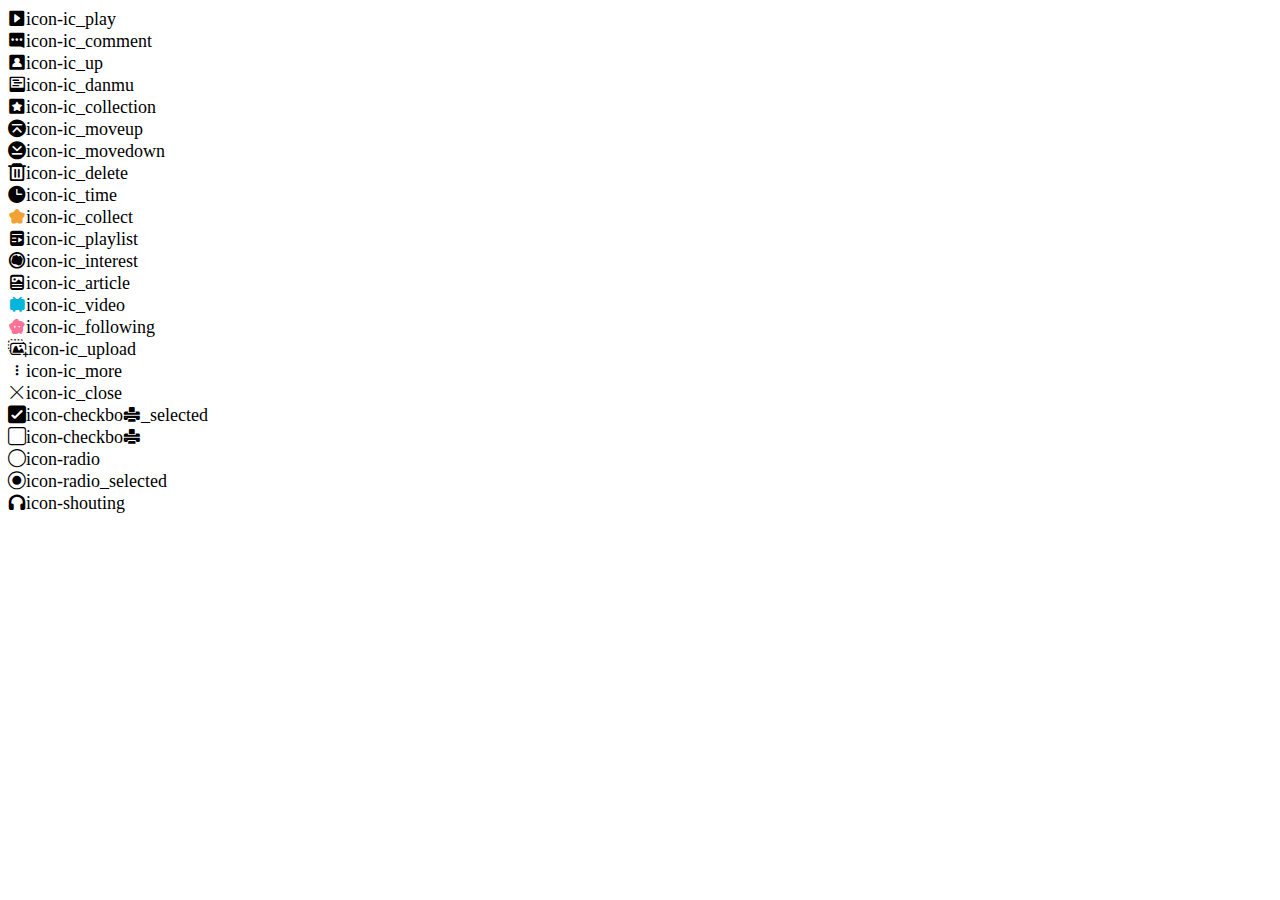
<file: public/iconfont.html>
<!DOCTYPE html>
<html>
	<head>
		<meta charset="utf-8">
		<meta http-equiv="X-UA-Compatible" content="IE=edge,chrome=1">
		<meta name="viewport" content="width=device-width,initial-scale=1.0"/>
		<title>Examples</title>
		<link rel="stylesheet" href="css/iconfont.css">
	</head>
	<body>
		<span class="iconfont icon-ic_play">icon-ic_play</span><br>
		<span class="iconfont icon-ic_comment">icon-ic_comment</span><br>
		<span class="iconfont icon-ic_up">icon-ic_up</span><br>
		<span class="iconfont icon-ic_danmu">icon-ic_danmu</span><br>
		<span class="iconfont icon-ic_collection">icon-ic_collection</span><br>
		<span class="iconfont icon-ic_moveup">icon-ic_moveup</span><br>
		<span class="iconfont icon-ic_movedown">icon-ic_movedown</span><br>
		<span class="iconfont icon-ic_delete">icon-ic_delete</span><br>
		<span class="iconfont icon-ic_time">icon-ic_time</span><br>
		<span class="iconfont icon-ic_collect">icon-ic_collect</span><br>
		<span class="iconfont icon-ic_playlist">icon-ic_playlist</span><br>
		<span class="iconfont icon-ic_interest">icon-ic_interest</span><br>
		<span class="iconfont icon-ic_article">icon-ic_article</span><br>
		<span class="iconfont icon-ic_video">icon-ic_video</span><br>
		<span class="iconfont icon-ic_following">icon-ic_following</span><br>
		<span class="iconfont icon-ic_upload">icon-ic_upload</span><br>
		<span class="iconfont icon-ic_more">icon-ic_more</span><br>
		<span class="iconfont icon-ic_close">icon-ic_close</span><br>
		<span class="iconfont icon-checkbox_selected">icon-checkbox_selected</span><br>
		<span class="iconfont icon-checkbox">icon-checkbox</span><br>
		<span class="iconfont icon-radio">icon-radio</span><br>
		<span class="iconfont icon-radio_selected">icon-radio_selected</span><br>
		<span class="iconfont icon-shouting">icon-shouting</span><br>
	</body>
</html>
</file>
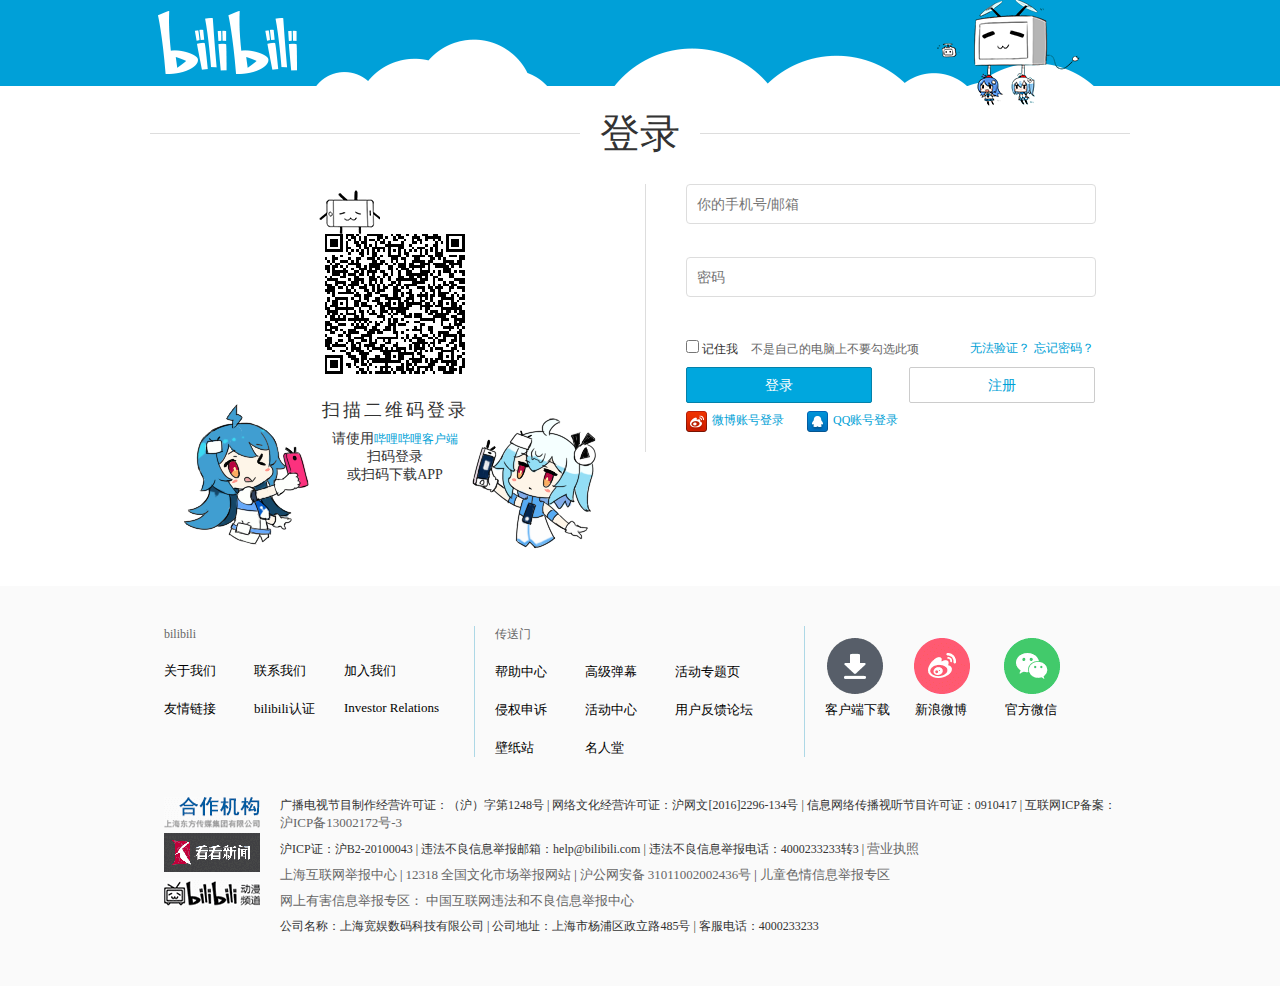
<file: public/login.html>
<!DOCTYPE html>
<html>
	<head>
		<meta charset="utf-8">
		<meta http-equiv="X-UA-Compatible" content="IE=edge,chrome=1">
		<meta name="viewport" content="width=device-width,initial-scale=1.0"/>
		<title>Login</title>
		<link rel="stylesheet" href="css/base.css">
		<link rel="stylesheet" href="css/login.css">
		<script src="js/jquery-3.2.1.js"></script>
		<!-- <script src="js/header.js"></script> -->
		<!-- <style>
			header .header{background:white !important; }
		</style> -->
	</head>
	<body>
		<!-- <header></header> -->
		<div class="m-content">
			<div class="top">
				<img src="images/rl_top.35edfde.png" alt="">
			</div>
			<div class="m-login">
				<div class="lg-title"><span>登录</span></div>
				<div class="lg-content clearfix">	
					<div class="lg-l f-position">
						<i class="icon-tv"></i> 
						<div class="left-t">
							<img src="images/erwm.png" alt="">
						</div>
						<div class="left-b">
							<p>扫描二维码登录</p>
							<p>请使用<a href="#">哔哩哔哩客户端</a></p>
							<p>扫码登录</p>
							<p>或扫码下载APP</p>
						</div>
					</div>
					<div class="lg-r">
						<ul>
							<li class="lg-list">
								<input type="text" placeholder="你的手机号/邮箱" class="radius-4" id="uname">
								<span class="icon-error"></span>
								<div class="t-warn">请输入注册时用的邮箱或者手机号呀</div>
							</li>
							<li class="lg-list">
								<input type="password" placeholder="密码" class="radius-4" id="upwd">
								<span class="icon-error"></span>
								<div class="t-warn">喵，你没输入密码么？</div>
							</li>
							<li class="lg-list"></li>
							<li class="lg-list clearfix">
								<input type="checkbox">记住我
								<span>不是自己的电脑上不要勾选此项</span>
								<a href="#">忘记密码？</a>
								<a href="#">无法验证？</a>
							</li>
							<li class="lg-list">
								<a class="lg-btn btn-login" href="javascript:;">登录</a>
								<a class="lg-btn btn-register" href="register.html">注册</a>
							</li>
							<li class="lg-list">
								<a href="#"><span id="icon-sina"></span>微博账号登录</a>
								<a href="#"><span id="icon-qq"></span>QQ账号登录</a>
							</li>
						</ul>
					</div>
				</div>
			</div>
		</div>
		<iframe src="footer.html" frameborder="0" width="100%" height="400px" scrolling="no"></iframe>
		<script src="js/jquery-3.2.1.js"></script>
		<script src="js/login.js"></script>
	</body>
</html>
</file>
<file: public/css/iconfont.css>
@font-face {font-family: "iconfont";
  src: url('//at.alicdn.com/t/font_438759_ivzgkauwm755qaor.eot?t=1525936753705'); /* IE9*/
  src: url('//at.alicdn.com/t/font_438759_ivzgkauwm755qaor.eot?t=1525936753705#iefix') format('embedded-opentype'), /* IE6-IE8 */
  url('[data-uri]') format('woff'),
  url('//at.alicdn.com/t/font_438759_ivzgkauwm755qaor.ttf?t=1525936753705') format('truetype'), /* chrome, firefox, opera, Safari, Android, iOS 4.2+*/
  url('//at.alicdn.com/t/font_438759_ivzgkauwm755qaor.svg?t=1525936753705#iconfont') format('svg'); /* iOS 4.1- */
}

.iconfont {
  font-family:"iconfont" !important;
  font-size:18px;
  font-style:normal;
  -webkit-font-smoothing: antialiased;
  -moz-osx-font-smoothing: grayscale;
}

.icon-ic_play:before { content: "\e61b"; }

.icon-ic_comment:before { content: "\e61c"; }

.icon-ic_up:before { content: "\e61d"; }

.icon-ic_danmu:before { content: "\e61e"; }

.icon-ic_collection:before { content: "\e61f"; }

.icon-ic_moveup:before { content: "\e620"; }

.icon-ic_movedown:before { content: "\e621"; }

.icon-ic_delete:before { content: "\e622"; }

.icon-ic_time:before { content: "\e623"; }

.icon-ic_collect:before { content: "\e624"; color: #f3a034;}

.icon-ic_channel:before { content: "\e625"; color: #23c9ed;}

.icon-ic_home:before { content: "\e626"; color:#00c091; }

.icon-ic_setting:before { content: "\e627"; color: #23c9ed;}

.icon-ic_playlist:before { content: "\e628"; }

.icon-ic_interest:before { content: "\e629"; }

.icon-ic_sub:before { content: "\e62a"; color: #ff5d47;}

.icon-ic_article:before { content: "\e62b"; }

.icon-ic_video:before { content: "\e62c"; color:#02b5da;}

.icon-ic_following:before { content: "\e62d"; color:#fb7299}

.icon-ic_upload:before { content: "\e62e"; }

.icon-ic_more:before { content: "\e62f"; }

.icon-ic_close:before { content: "\e630"; }

.icon-checkbox_selected:before { content: "\e631"; }

.icon-checkbox:before { content: "\e632"; }

.icon-radio:before { content: "\e633"; }

.icon-radio_selected:before { content: "\e634"; }

.icon-shouting:before { content: "\e605"; }
</file>
<file: public/css/base.css>
html,body,div,ul,li,p,a,input,span{
	box-sizing: border-box;
	padding:0;
	margin:0;
	font-size:12px;
	color:#333;
}
ul{list-style: none;}
a{
	text-decoration: none;
	color:#00A1D6;
}
/* -- 封装 -- */
.clearfix{
	overflow: hidden;
}
/* -- bg-color -- */
.bg-pink{
	background: #f25d8e;
	color:white;
}
.bg-blue{
	background: #00A1D6;
	color:white;
}
.bg-blue a{color:white;}
/* -- text-color -- */
.text-pink{
	color: #f25d8e;
}
/* -- border-color -- */
.border-bottom-gray{
	border-bottom:solid 1px #DCDCDC;
}
.border-blue{
	border-color:#00A1D6;
}
/* -- border-radius -- */
.radius-4{
	border-radius: 4px;
}
.radius-img{
	border-radius: 3px;
}
/* -- img-vertical -- */
.img-middle{
	vertical-align: middle;
}
/* -- position -- */
.f-position{
	position: relative;
}
.c-position{
	position: absolute;
}
/* -- text-align -- */
.align-right{
	text-align: right;
}
.text-ellipsis{
	display: inline-block;
	/*width:100%;*/
	white-space: nowrap;
	overflow: hidden;
	text-overflow: ellipsis;
}
</file>
<file: public/css/login.css>
body,img,p,ul{
	padding:0;
	margin:0;
	font-size:14px;
}
/*div,img{border:solid 1px black;}*/
ul{list-style: none;}
.top{
	background: #00A0D8;
	text-align: center;
	height:86px;
}
.m-login{
	width: 980px;
	height:460px;
	margin:20px auto;
}
.lg-title{
	height:28px;
	text-align: center;
	border-bottom:solid 1px #DDDDDD;
}
.lg-title span{
	font-size: 40px;
	background: white;
	padding:0 20px;
}
.lg-content{padding-top:50px;}
.lg-l{
	float: left;
	text-align: center;
	width:490px;
	padding-top:50px;
}
.icon-tv{
	position: absolute;
	left: 160px;
    top: -12px;
	display: inline-block;
	background: url(../images/e6f2388d454c82004905753802e9cfe709d80d08.png);
	width:70px;
	height:70px;
}
.left-b {
	background: url(../images/2233login.af9c53d.png) no-repeat;
	height:180px;
}
.left-b p:first-child{
	margin:20px 0 8px;
	font-size: 18px;
	letter-spacing: 3px;
}
/* -- 右边 form -- */
.lg-r{
	float: right;
	width:485px;
	border-left:solid 1px #DDDDDD;
	padding:0 0 20px 40px ;
}
.lg-r ul{width:410px;}
input[type=text],input[type=password]{
	border:1px solid #ddd;
	height:40px;
	width:410px;
	padding:0 10px;
	font-size: 14px;
}
.t-warn,input,.lg-list span,.lg-list a{font-size: 12px;}
.t-warn{
	color:#F66495;
	padding:8px 0 ;
	visibility: hidden;
}
input[type=checkbox]{
	margin:10px 3px 10px 0;
}
input[type=checkbox]~span{
	margin-left:10px;
	color:#666;
}
input[type=checkbox]~a{
	float: right;
	margin:10px 2px;
}
a.lg-btn{
	display: inline-block;
	height:36px;
	width:186px;
	font-size: 14px;
	text-align: center;
	line-height: 36px;
	background-color:white;
	border:solid 1px #CCCCCC;
	outline: 0;
	cursor: pointer;
	border-radius: 2px;
}
.lg-list a.btn-login{
	background: #00A7DE;
	color:white;
	border:solid 1px #0381AA;
	margin-right:34px;
}
.lg-list{position: relative;}
.lg-list span.icon-error{
	position: absolute;
	top: 8px;
    right: -25px;
	/* display: inline-block; */
	display: none;
	background:url(../images/base/error.png) no-repeat;
	background-position: -37px -38px;
	width: 20px;
    height: 20px;
}
.lg-list:last-child{ margin-top:8px; }
.lg-list:last-child span{
	background: url(../images/sina-qq.png) no-repeat;
	display: inline-block;
	width:21px;
	height:21px;
	vertical-align: middle;
	margin-right:5px;
}
#icon-qq{
	background-position: 0 -41px;
	margin-left:20px;
}
/*.btn-register*/
/*js中一切都是关联数组？？？*/
/*字符串是不可变类型*/
</file>
